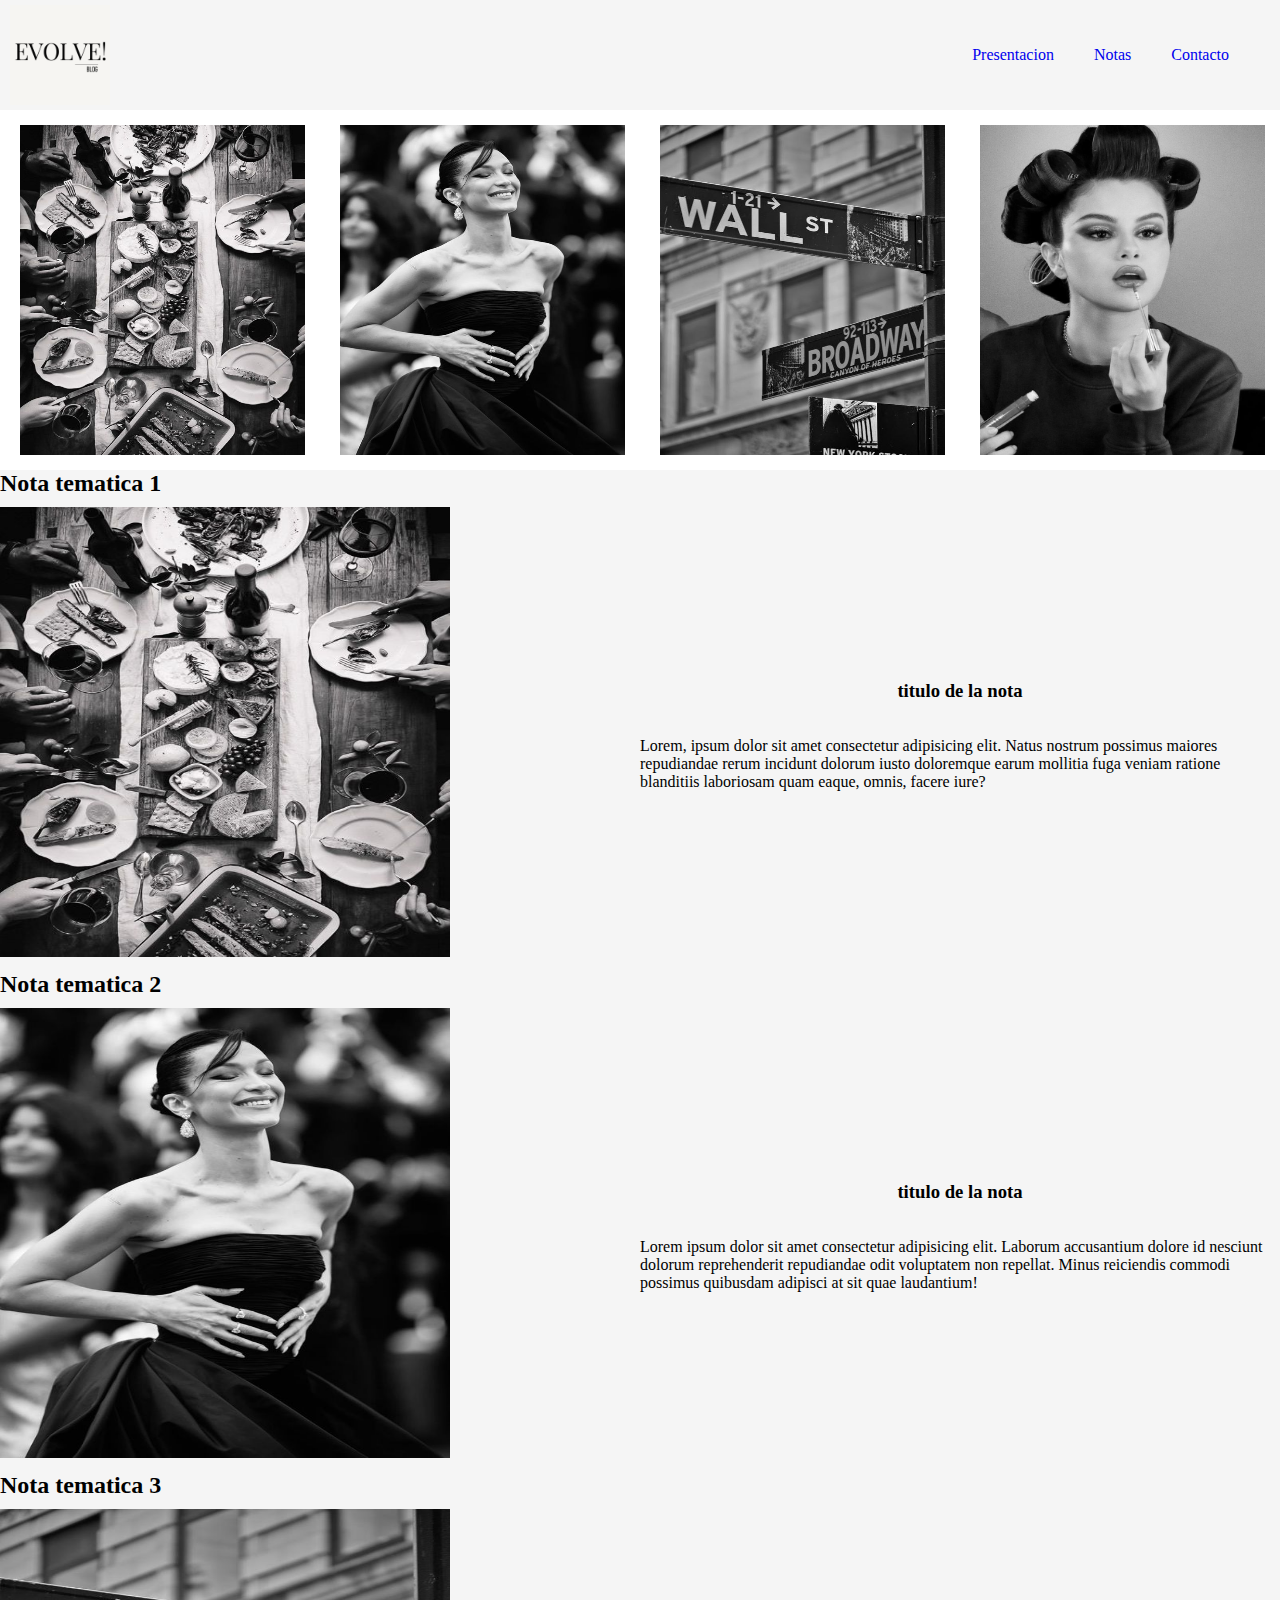
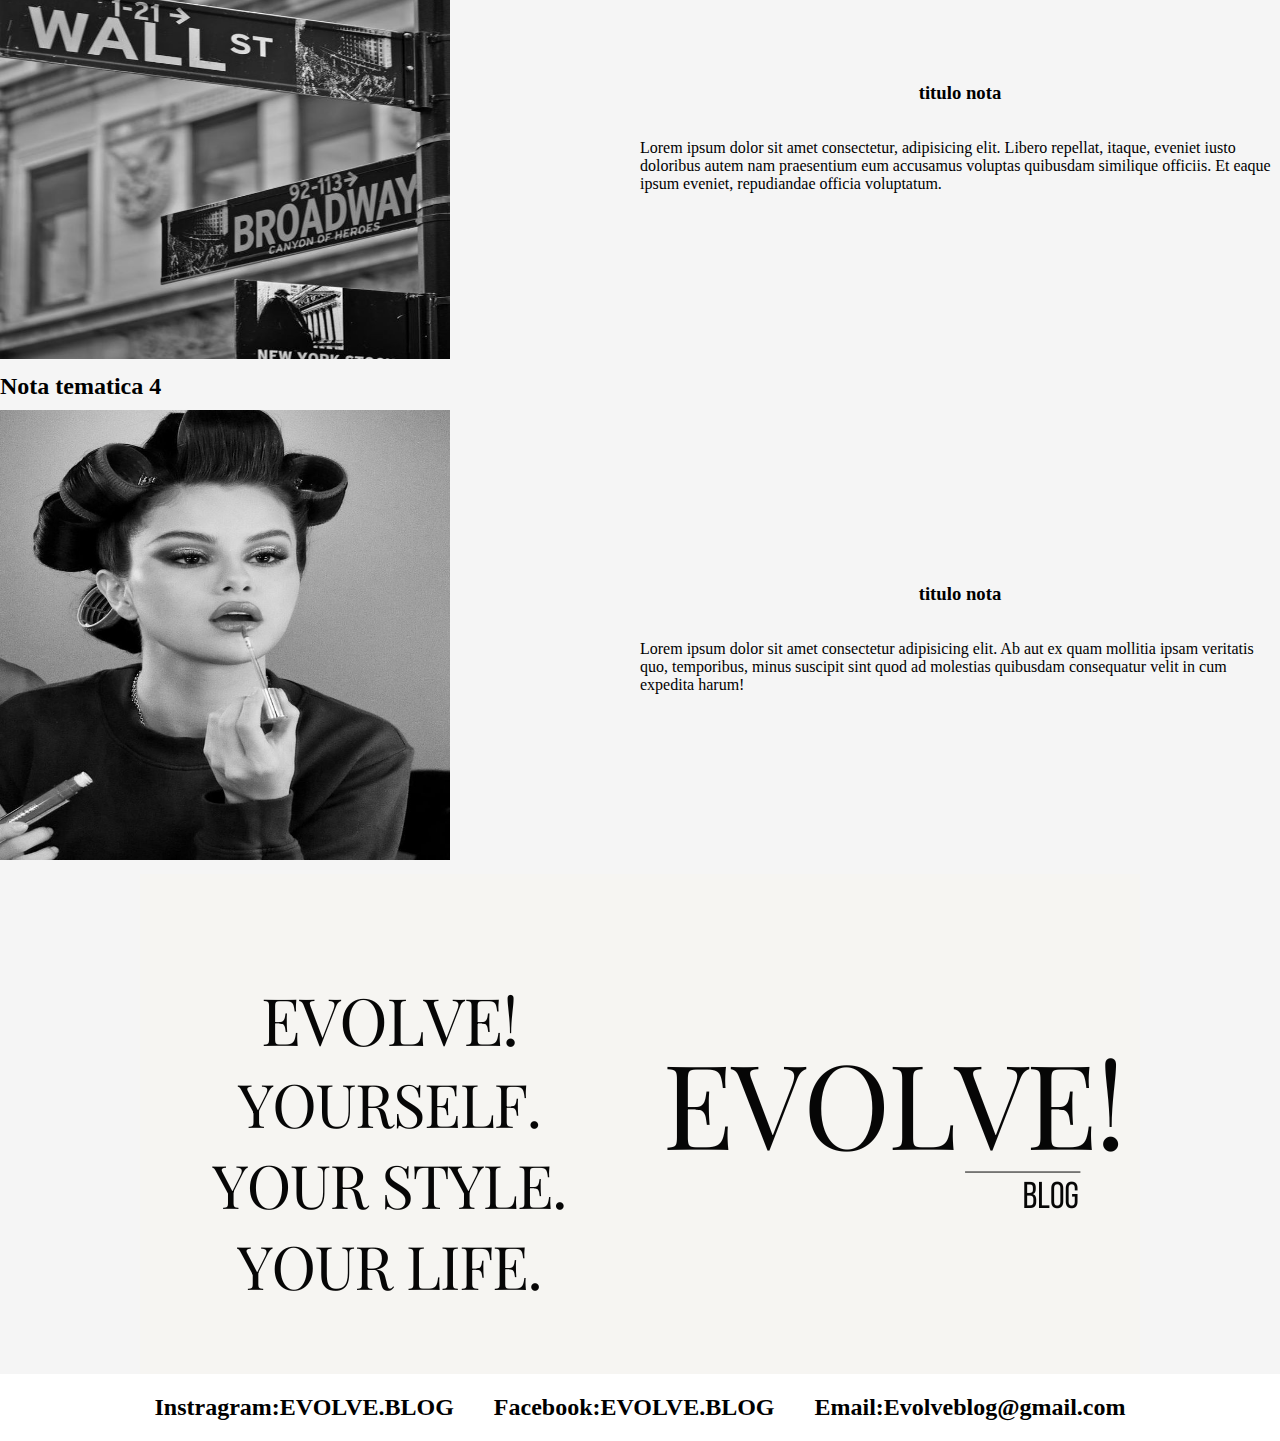
<file: webintegrador/index.html>
<!DOCTYPE html>
<html lang="en">

<head>
    <meta charset="UTF-8">
    <meta name="viewport" content="width=device-width, initial-scale=1.0">
    <title>EVOLVE blog</title>
    <link rel="icon" href="/imagenes/icon.ico" type="image/x-icon">

    <meta name="desciption" content=" Evolveblog">
    <meta name="keywords" content=" fitness,Style,travel,recipes">
    <meta name="author" content="Giuliana Luberriaga">
    <meta property="og:title" content=" Evolveblog">
    <meta property=" og:desciption" content="Blog de fitness,style,recipes,travel">
    <meta property="og: type" content="website">
    <meta name="twitter :title" content="Evolveblog">
    <meta name="twitter:desciption" content=" blog de fitness,style,recipes,travel">
    <style>
        header{
            background-color: whitesmoke;
            display: flex;
            flex-flow: row;row-gap;
            justify-content: space-between;
            padding: 5px 10px;
            position: sticky;
            top:0px;
            width: 100%;
            box-sizing: border-box;
        }
        body{
            margin:0px;
            padding:0px;
        }
        nav{
            border: 1px whitesmoke,solid;
            display: flex;
            align-items: center;
            justify-content: space-between;
        }
        nav ul{
            display: flex;
            list-style: none;
            margin: 20px;
        }
        #slogan {
            background-color: whitesmoke;
            display: flex;
            justify-content: center;
            align-items: center;
        } 
        nav ul li a{
            margin:20px; 
        }
        a{
            text-decoration: none;
            display: flex;
            align-items: center;
        }
        header img{
            height: 100px;
            margin-left: 0px;
        }
        #section-notas{
            background-color:whitesmoke;
            padding-top: 10px 0px;
        }
        .container{
            display: flex;
            justify-content: center;
            align-items: stretch;
        }
        .col-nota{
            width: 50%;
            display: flex;
            justify-content: center;
            align-items: center;
            flex-direction: column;
        }
        .col-img{
            width: 50%;
            padding-top: 10px;
            padding-bottom: 10px;
        }
        #section-notas img{
            width: 50vh;
            height: 50vh;
        }
        h2{
            margin:0px;
        }
        .card{
            display: flex;
        }
        .card img{
           display: flex;
           width: 330px;
           height: 330px;
           padding-top: 15px;
           padding-bottom: 15px;
           padding-right: 15px;
           padding-left: 20px;
           justify-content: center;
           align-items: center;
           border: 0px;
           margin:0px;
        }
        footer div{
            display: flex;
            justify-content: space-around;
            align-items: center;
        }
        footer{
            display: flex;
            justify-content: space-around;
        }
        footer div h2{
            margin: 20px;
        }
    </style>
</head>

<body>
    <header>
        <a href="/webintegrador/index.html">
            <img src="/imagenes/Black Ivory Minimalist Elegant Script Personal Name Logo (1).png" alt="logo">
        </a>
        <nav>
            <ul>
                <li>
                    <a href="#section-presentacion"> Presentacion</a>
                </li>
                <li>
                    <a href="#section-notas">Notas</a>
                </li>
                <li>
                    <a href="contacto.html">Contacto</a>
                </li>
            </ul>
        </nav>
    </header>
    <main>
        <section id="galeria">
            <div class="card">
                <img src="/imagenes/recipes 1.jpg" alt="recetas">
                <img src="/imagenes/style 1.jpg" alt="estilo">
                <img src="/imagenes/travel.jpg" alt=" viajar">
                <img src="/imagenes/beauty.jpg" alt=" belleza">
            </div>
        </section>
        <section id="section-notas">
            <div>
                <h2> Nota tematica 1</h2>
                <div class="container">
                    <div class="col-img">
                     <img src="/imagenes/recipes 1.jpg" alt="=imagen tematica 1">
                    </div>
                    <div class="col-nota">
                        <h3> titulo de la nota </h3>
                        <p>Lorem, ipsum dolor sit amet consectetur adipisicing elit. Natus nostrum possimus maiores repudiandae rerum incidunt dolorum iusto doloremque earum mollitia fuga veniam ratione blanditiis laboriosam quam eaque, omnis, facere iure?</p>
                    </div>
                </div>
            </div>
            <div>
                <h2> Nota tematica 2</h2>
                <div class="container">
                    <div class="col-img">
                        <img src="/imagenes/style 1.jpg" alt="imagen tematica 2">
                    </div>
                    <div class="col-nota">
                        <h3> titulo de la nota</h3>
                        <p>Lorem ipsum dolor sit amet consectetur adipisicing elit. Laborum accusantium dolore id nesciunt dolorum reprehenderit repudiandae odit voluptatem non repellat. Minus reiciendis commodi possimus quibusdam adipisci at sit quae laudantium!</p>
                    </div>
                </div>
            </div>
            <div>
                <h2> Nota tematica 3 </h2>
                <div class="container">
                    <div class="col-img">
                        <img src="/imagenes/travel.jpg" alt="imagen tematica 3">
                    </div>
                    <div class="col-nota">
                        <h3> titulo nota</h3>
                        <p>Lorem ipsum dolor sit amet consectetur, adipisicing elit. Libero repellat, itaque, eveniet iusto doloribus autem nam praesentium eum accusamus voluptas quibusdam similique officiis. Et eaque ipsum eveniet, repudiandae officia voluptatum.</p>
                    </div>
                </div>
            </div>
            <div>
                <h2> Nota tematica 4</h2>
                <div class="container">
                    <div class="col-img">
                        <img src="/imagenes/beauty.jpg" alt="imagen tematica 4">
                    </div>
                    <div class="col-nota">
                        <h3> titulo nota</h3>
                        <p> Lorem ipsum dolor sit amet consectetur adipisicing elit. Ab aut ex quam mollitia ipsam veritatis quo, temporibus, minus suscipit sint quod ad molestias quibusdam consequatur velit in cum expedita harum!</p>
                    </div>
                </div>
            </div>
        </section>

        <section id="slogan">
            <img src="/imagenes/slogan.png" alt="slogan del blog">
            <img src="/imagenes/Black Ivory Minimalist Elegant Script Personal Name Logo (1).png" alt=" logo">
        </section>
    </main>
    <footer>
        <div>
            <h2>Instragram:EVOLVE.BLOG</h2>
            <h2>Facebook:EVOLVE.BLOG</h2>
            <h2> Email:Evolveblog@gmail.com</h2>
        </div>

    </footer>
</body>

</html>
</file>
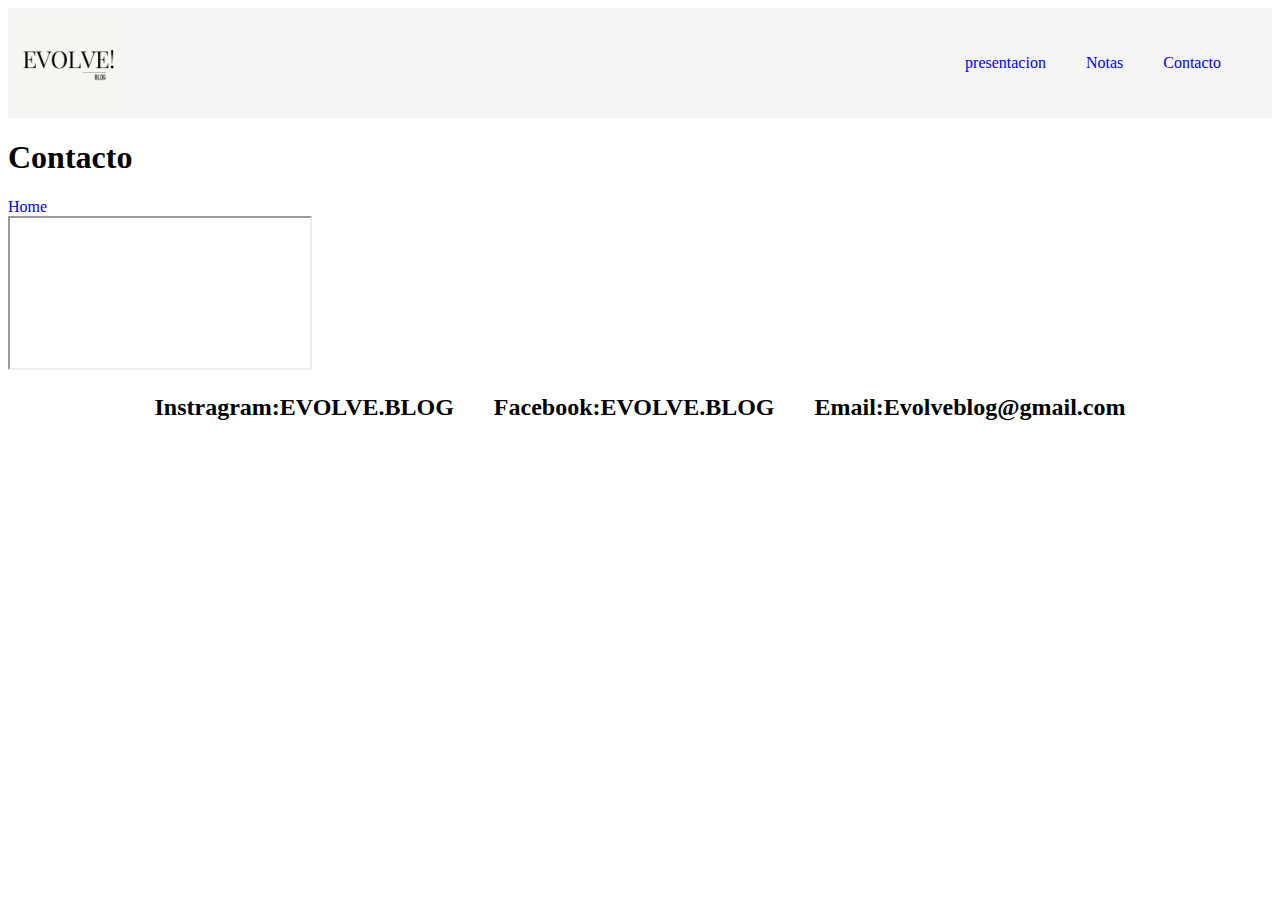
<file: webintegrador/contacto.html>
<!DOCTYPE html>
<html lang="en">
<head>
    <meta charset="UTF-8">
    <meta name="viewport" content="width=device-width, initial-scale=1.0">
    <title>Contactos</title>
    <link rel="icon" href="/imagenes/icon.ico" type="image/x-icon">
    <style>
        header{
            background-color: whitesmoke;
            display: flex;
            flex-flow: row;row-gap;
            justify-content: space-between;
            padding: 5px 10px;
            position: sticky;
            top:0px;
            width: 100%;
            box-sizing: border-box;
        }
        header img {
            height: 100px;
            margin-left: 0px;
        }
        nav{
            border: 1px whitesmoke,solid;
            display: flex;
            align-items: center;
            justify-content: space-between;
        }
        nav ul{
            display: flex;
            list-style: none;
            margin: 20px;
        }
        nav ul li a{
            margin:20px; 
        }
        a{
            text-decoration: none;
            display: flex;
            align-items: center;
        }
        footer div{
            display: flex;
            justify-content: space-around;
            align-items: center;
        }
        footer{
            display: flex;
            justify-content: space-around;
        }
        footer div h2{
            margin: 20px;
        }
    
    </style>
</head>
<body>
    <header>
         <a href="/webintegrador/index.html"> 
           <img src="/imagenes/Black Ivory Minimalist Elegant Script Personal Name Logo (1).png"alt ="logo">
         </a>
    
           <nav>
               <ul>
                   <li>
                       <a href="#section-presentacion"> presentacion</a>
                   </li>
                   <li>
                       <a href="#section-notas">Notas</a>
                   </li>
                   <li> <a href="/clases/02.contacto.html">Contacto</a>
                   </li>
               </ul>
           </nav>
   </header>
 <h1>Contacto</h1>
 <a href="/webintegrador/index.html"> Home</a>
 
 
 <iframe src="https://docs.google.com/forms/d/e/1FAIpQLScyJnCSpl-AJG5qWpy86ity9StZEdgs6_ClMnExmg_6Wlop1w/viewform?usp=sf_link"> CONTACTO</iframe>
 
 <footer>
        <div>
            <h2>Instragram:EVOLVE.BLOG</h2>
            <h2>Facebook:EVOLVE.BLOG</h2>
            <h2> Email:Evolveblog@gmail.com</h2>
        </div>
    </footer>
</body>
</html>
</file>
